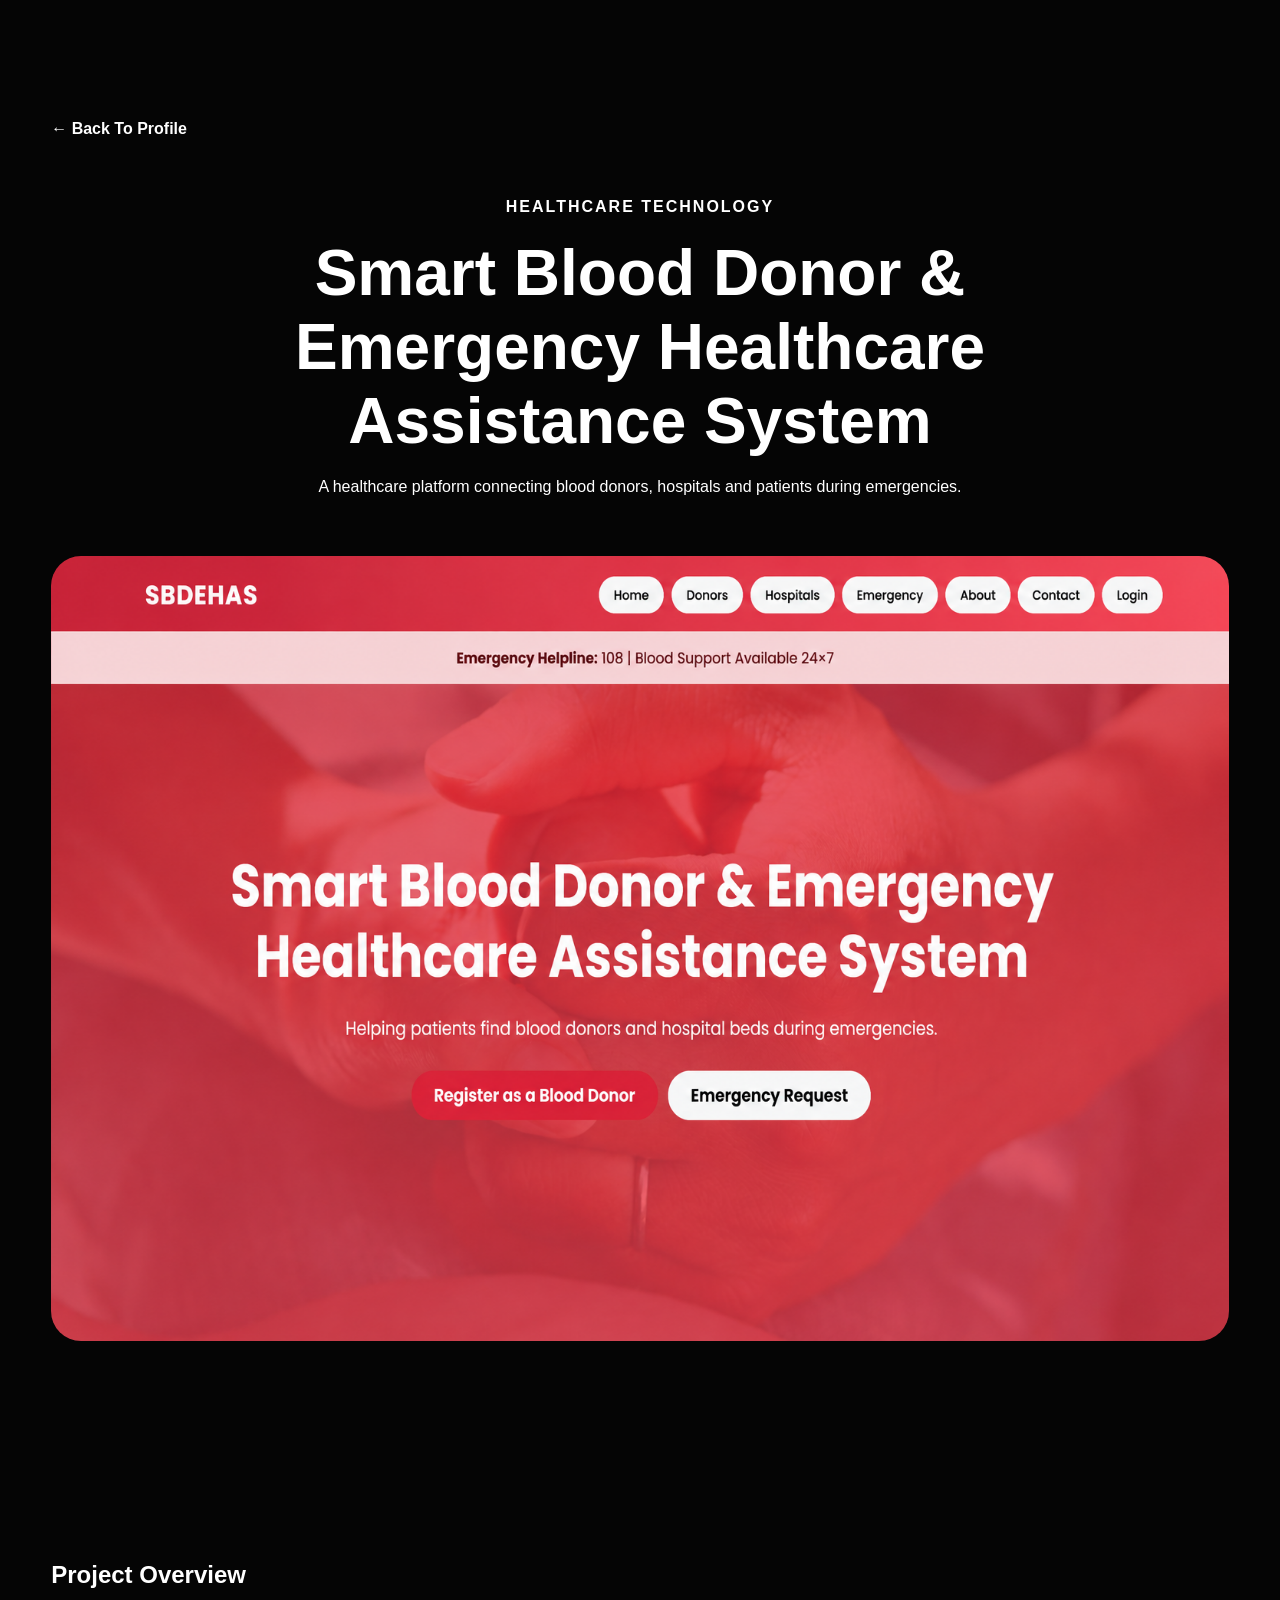
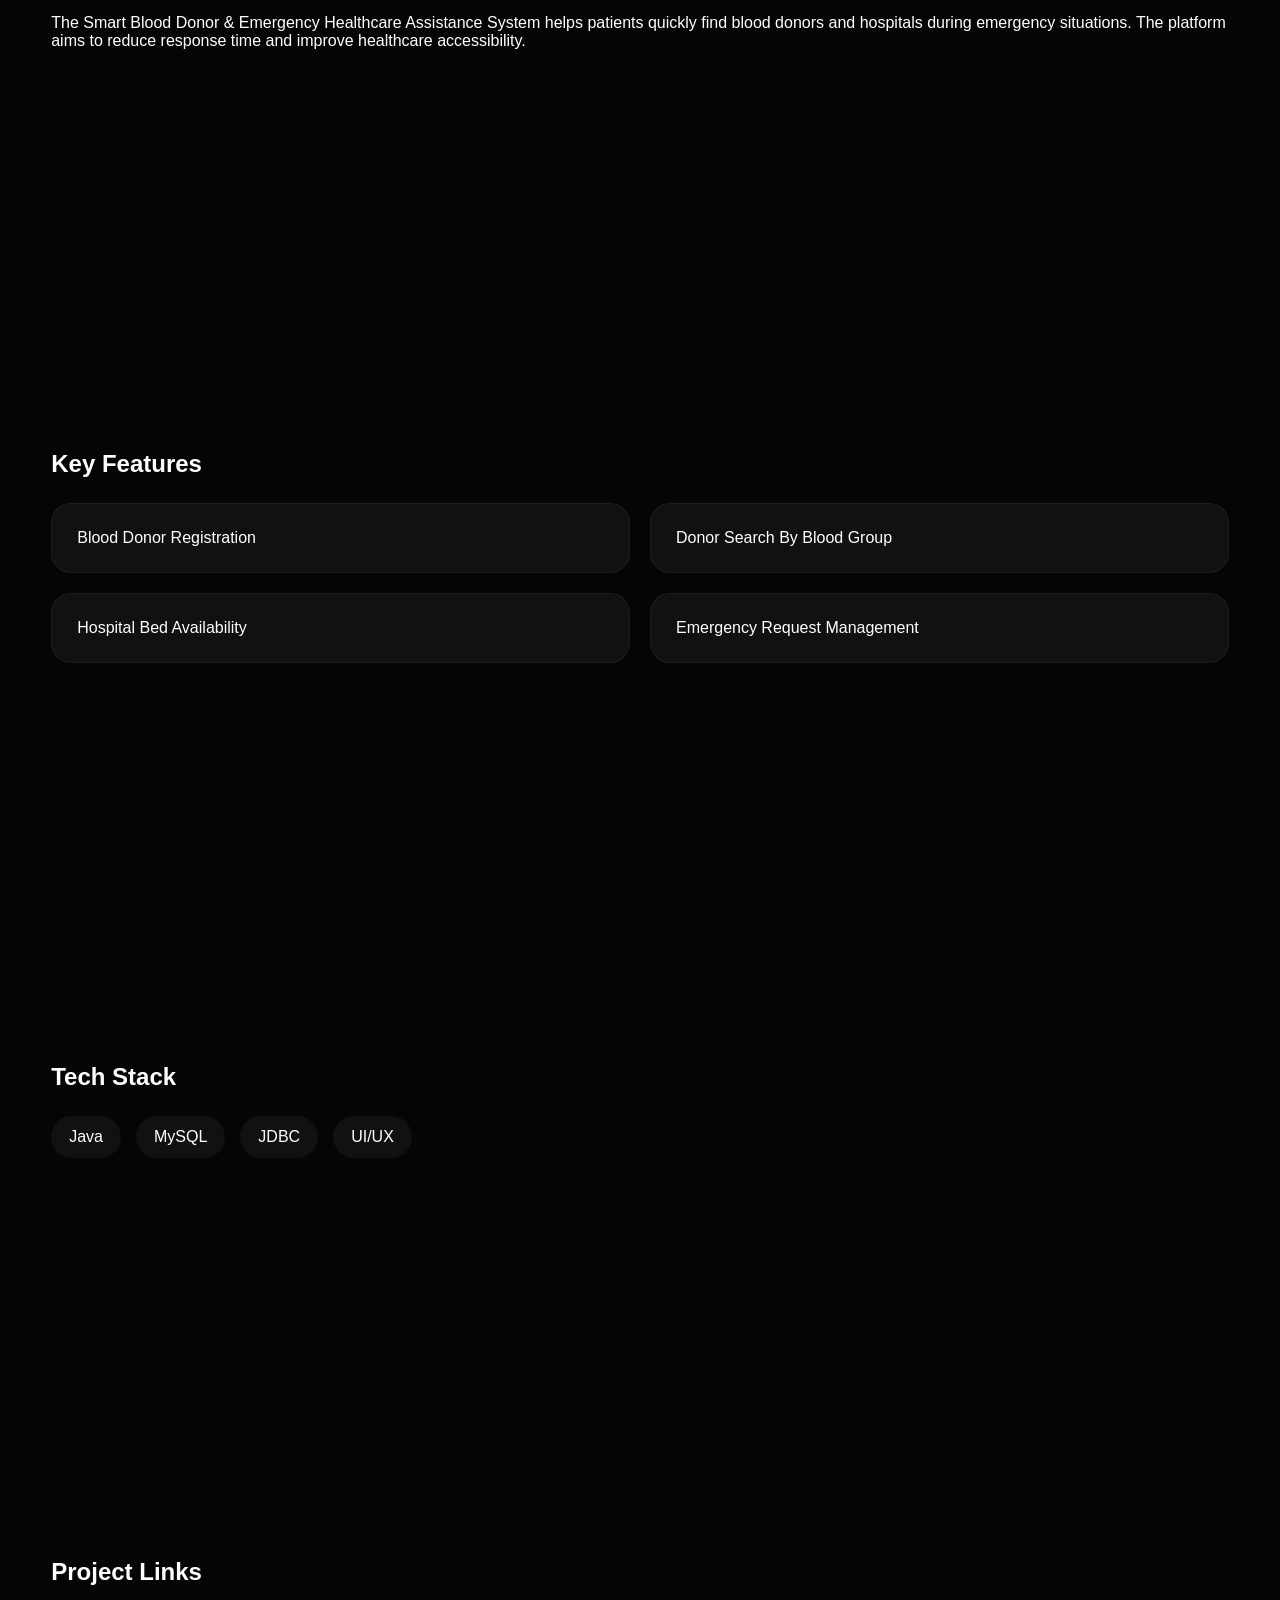
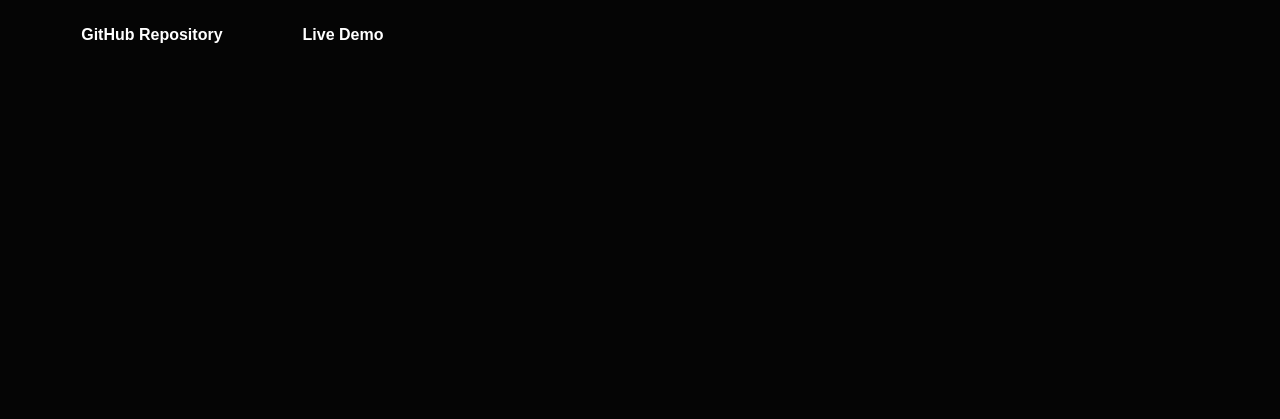
<file: pages/projects/blood-donor.html>
<!DOCTYPE html>
<html lang="en">

<head>

    <meta charset="UTF-8">
    <meta name="viewport" content="width=device-width, initial-scale=1.0">

    <title>
        Smart Blood Donor System | TechBros
    </title>

    <link rel="stylesheet" href="../../css/profile.css">

</head>

<body>

    <section class="project-page">

        <div class="container">

            <a href="../nisarg.html" class="back-btn">
                ← Back To Profile
            </a>

            <div class="project-hero">

                <span class="project-label">
                    HEALTHCARE TECHNOLOGY
                </span>

                <h1>
                    Smart Blood Donor &
                    Emergency Healthcare
                    Assistance System
                </h1>

                <p>
                    A healthcare platform connecting blood donors,
                    hospitals and patients during emergencies.
                </p>

            </div>

            <div class="project-banner">

                <img
                    src="../../assets/images/blood-donor.webp"
                    alt="Blood Donor System">

            </div>

            <div class="project-content">

                <section class="project-section">

                    <h2>Project Overview</h2>

                    <p>
                        The Smart Blood Donor & Emergency Healthcare
                        Assistance System helps patients quickly find
                        blood donors and hospitals during emergency
                        situations. The platform aims to reduce response
                        time and improve healthcare accessibility.
                    </p>

                </section>

                <section class="project-section">

                    <h2>Key Features</h2>

                    <div class="feature-grid">

                        <div class="feature-card">
                            Blood Donor Registration
                        </div>

                        <div class="feature-card">
                            Donor Search By Blood Group
                        </div>

                        <div class="feature-card">
                            Hospital Bed Availability
                        </div>

                        <div class="feature-card">
                            Emergency Request Management
                        </div>

                    </div>

                </section>

                <section class="project-section">

                    <h2>Tech Stack</h2>

                    <div class="tech-stack">

                        <span>Java</span>
                        <span>MySQL</span>
                        <span>JDBC</span>
                        <span>UI/UX</span>

                    </div>

                </section>

                <section class="project-section">

                    <h2>Project Links</h2>

                    <div class="project-buttons">

                        <a href="#">
                            GitHub Repository
                        </a>

                        <a href="#">
                            Live Demo
                        </a>

                    </div>

                </section>

            </div>

        </div>

    </section>

</body>

</html>
</file>
<file: css/profile.css>
*{
    margin:0;
    padding:0;
    box-sizing:border-box;
}

html{
    scroll-behavior:smooth;
}

body{

    background:#050505;

    color:white;

    font-family:
    Inter,
    sans-serif;
}

body::before{
    content:"";

    position:fixed;

    top:-200px;
    left:-200px;

    width:700px;
    height:700px;

    background:
    radial-gradient(
        circle,
        rgba(0,217,255,.08),
        transparent 70%
    );

    filter:blur(120px);

    pointer-events:none;

    z-index:-2;
}

body::after{
    content:"";

    position:fixed;

    bottom:-250px;
    right:-250px;

    width:700px;
    height:700px;

    background:
    radial-gradient(
        circle,
        rgba(124,58,237,.08),
        transparent 70%
    );

    filter:blur(120px);

    pointer-events:none;

    z-index:-2;
}

.scroll-progress{

    position:fixed;

    top:0;
    left:0;

    width:0%;

    height:3px;

    background:#00D9FF;

    z-index:99999;
}

.container{

    width:min(1280px,92%);

    margin:auto;
}

section{

    padding:160px 0;
}

.profile-navbar{

    position:fixed;

    top:0;

    left:0;

    width:100%;

    padding:25px 0;

    background:
    rgba(5,5,5,.6);

    backdrop-filter:blur(30px);

    border-bottom: 1px solid rgba(255,255,255,.05);

    z-index:1000;
}

.profile-navbar .container{

    display:flex;

    justify-content:space-between;

    align-items:center;
}

.logo{

    text-decoration:none;

    color:white;

    font-size:2rem;

    font-weight:800;
}

.logo span{

    color:#00D9FF;
}

.back-btn{

    text-decoration:none;

    color:#00D9FF;
}

.profile-hero{

    min-height:100vh;
    padding-top:120px;

    display:flex;

    align-items:center;

    justify-content:center;

    text-align:center;

    position: relative;
    overflow: hidden;
}

.profile-hero .container{
    position:relative;
    z-index:2;
}

.profile-hero::before{
    content:"";

    position:absolute;

    top: -200px;
    left: 50%;

    transform:translateX(-50%);

    width:600px;
    height:600px;

    border-radius:50%;

    background:
    radial-gradient(
        circle,
        rgba(0,217,255,.08),
        transparent 70%
    );

    top:-200px;
    right:-150px;

    filter:blur(100px);

    z-index:-1;

    pointer-events:none;
}

.profile-image{
    width:220px;
    height:220px;

    margin:0 auto 40px;

    border-radius:50%;
    overflow:hidden;

    position:relative;

    background:linear-gradient(
        135deg,
        #25d0ff,
        #7b4dff
    );

    border:3px solid rgba(0,217,255,.15);

    box-shadow:
    0 0 50px rgba(0,217,255,.18);

    transition:.5s ease;
}

.profile-image img{
    width:100%;
    height:100%;

    object-fit:cover;
    object-position:center top;

    display:block;

    transition:.6s ease;
}

.profile-image:hover{
    transform:translateY(-8px);
    box-shadow:
    0 0 80px rgba(0,217,255,.3);
}

.profile-image:hover img{
    transform:scale(1.05);
}

.profile-image::before{
    content:"";

    position:absolute;

    width:350px;
    height:350px;

    border-radius:50%;

    background:
    radial-gradient(
        circle,
        rgba(0,217,255,.25),
        transparent 70%
    );

    top:50%;
    left:50%;

    transform:
    translate(-50%,-50%);

    filter:blur(40px);

    z-index:-1;
}

.profile-tag{

    display:inline-block;

    margin-bottom:20px;

    padding:10px 18px;

    border-radius:50px;

    background:
    rgba(0,217,255,.1);

    color:#00D9FF;

    font-size:.9rem;

    letter-spacing:2px;

    font-weight:600;
}

.availability-status{
    display:inline-flex;
    align-items:center;
    gap:10px;

    margin:24px 0;

    padding:12px 20px;

    background:rgba(255,255,255,0.04);
    border:1px solid rgba(255,255,255,0.08);

    border-radius:999px;

    font-size:0.95rem;
    font-weight:600;

    color:#fff;

    backdrop-filter:blur(10px);
}

.status-dot{
    width:10px;
    height:10px;
    border-radius:50%;

    animation:pulse 2s infinite;
}

/* AVAILABLE */
.availability-status.available .status-dot{
    background:#22c55e;

    box-shadow:
    0 0 10px #22c55e,
    0 0 20px #22c55e;
}

/* NOT AVAILABLE */
.availability-status.unavailable .status-dot{
    background:#ef4444;

    box-shadow:
    0 0 10px #ef4444,
    0 0 20px #ef4444;
}

@keyframes pulse{
    0%{
        transform:scale(1);
    }

    50%{
        transform:scale(1.25);
    }

    100%{
        transform:scale(1);
    }
}

.profile-hero h1{

    font-size:6.5rem;

    margin-bottom:15px;

    line-height:.95;

    letter-spacing:-3px;

    font-weight:800;
}

.profile-hero h2{

    color:#00D9FF;

    margin-bottom:25px;

    font-size:1.2rem;

    letter-spacing:3px;

    text-transform: uppercase;

    font-weight:600;
}

.profile-hero p{

    max-width:620px;

    margin:auto;

    font-size:1.15rem;

    line-height:1.9;

    color:
    rgba(255,255,255,.75);
}

.hero-buttons{

    margin-top:40px;

    display:flex;

    justify-content:center;

    gap:20px;
}

.hero-buttons a{

    text-decoration:none;

    color:white;

    padding:14px 28px;

    border-radius:50px;

    border:1px solid
    rgba(255,255,255,.1);

    position: relative;
    overflow: hidden;
}

.hero-buttons a::before{

    content:"";

    position:absolute;

    top:0;
    left:-100%;

    width:100%;
    height:100%;

    background:
    linear-gradient(
        90deg,
        transparent,
        rgba(255,255,255,.15),
        transparent
    );

    transition:.6s;
}

.hero-buttons a:hover::before{

    left:100%;
}

.hero-background-text{

    position:absolute;

    top:50%;
    left:50%;

    transform:
    translate(-50%,-50%);

    font-size:18rem;

    font-weight:900;

    letter-spacing:-10px;

    color:white;

    opacity:.06;

    z-index: 0;

    user-select:none;

    pointer-events:none;

    white-space:nowrap;
}

.social-links{

    display:flex;

    justify-content:center;

    gap:20px;

    margin-top:40px;
}

.social-links a{

    color:white;

    text-decoration:none;

    padding:12px 24px;

    border-radius:50px;

    border:1px solid rgba(255,255,255,.1);

    transition:.3s;
}

.social-links a:hover{

    color:#00D9FF;

    border-color:#00D9FF;

    transform:translateY(-3px);
}

.profile-stats{

    display:flex;

    justify-content: center;
    
    align-items: center;

    gap:20px;

    margin-top:60px;

    flex-wrap:wrap;
}

.stat-card{

    min-width:180px;

    padding:24px;

    border:1px solid rgba(255,255,255,.05);

    border-radius:20px;

    background:rgba(255,255,255,.02);

    transition:.4s ease;
}

.stat-card:hover{

    transform:translateY(-8px);

    border-color:rgba(0,217,255,.3);

    box-shadow:0 0 30px rgba(0,217,255,.15);
}

.stat-card h3{

    font-size:2rem;

    font-weight:800;

    color:#00D9FF;

    margin-bottom:8px;
}

.stat-card span{

    color:rgba(255,255,255,.7);

    font-size:.95rem;
}

.section-title{

    max-width: 900px;
    margin:0 auto 100px;

    text-align:center;
    margin-bottom:80px;
    position:relative;
}

.section-title::after{

    content:"";

    position:absolute;

    width:220px;
    height:220px;

    left:50%;
    top:50%;

    transform:
    translate(-50%,-50%);

    background:#00D9FF;

    opacity:.05;

    filter:blur(120px);

    z-index:-1;
}

.section-title span{

    color:#00D9FF;

    font-size:.9rem;

    letter-spacing:4px;

    font-weight:700;
}

.section-title h2{

    margin-top:20px;
    margin-bottom:20px;

    font-size:4rem;
    line-height:1.1;
    letter-spacing:-2px;
}

.about-profile{

    margin-top:80px;

    display:grid;

    grid-template-columns:350px 1fr;

    gap:120px;

    align-items:center;
}

.about-image{

    width:100%;

    height:450px;

    margin-left: 40px;

    border-radius:30px;

    background:
    linear-gradient(
        135deg,
        #00D9FF,
        #7C3AED
    );
}

.about-image img{
    width:100%;
    height:100%;
    object-fit:cover;
    border-radius:30px;

    object-position:top center;

    display:block;

    transition: transform .8s ease;
}

.about-content h3{

    font-size:2.6rem;

    line-height:1.2;

    margin-bottom:30px;
}

.about-content p{

    color:rgba(255,255,255,.75);

    font-size:1.05rem;

    line-height:2;

    margin-bottom:20px;

    margin-right: 20px;
}

.about-highlights{

    margin-top:40px;

    display:flex;

    gap:60px;
}

.about-highlights h4{

    color:#00D9FF;

    font-size:2.2rem;

    margin-bottom:8px;
}

.skills-grid{

    margin-top:80px;

    display:grid;

    grid-template-columns:
    repeat(2,1fr);

    gap:40px;
}

.skill-box{

    background:
    rgba(255,255,255,.03);

    border:
    1px solid rgba(255,255,255,.05);

    backdrop-filter:blur(20px);

    border-radius:30px;

    padding:35px;

    transition:.45s ease;

    position:relative;
}

.skill-box:hover{

    transform:
    translateY(-12px);

    border-color:
    rgba(0,217,255,.35);

    box-shadow: 0 25px 60px rgba(0,217,255,.08);
}

.skill-box h3{

    margin-bottom:20px;

    font-size:1.8rem;
}

.skill-tags{

    display:flex;

    flex-wrap:wrap;

    gap:12px;
}

.skill-tags span{

    padding:12px 20px;

    border-radius:50px;

    background:
    rgba(255,255,255,.04);

    border: 1px solid rgba(255,255,255,.06);

    transition: .3s;

    color:white;

    font-size:.9rem;
}

.skill-tags span:hover{

    color:#00D9FF;

    border-color:
    rgba(0,217,255,.3);

    transform:
    translateY(-2px);
}

.featured-project{

    display:grid;

    grid-template-columns:
    1.2fr .8fr;

    gap:50px;

    margin-top:80px;
    margin-bottom:120px;

    align-items:center;
}

.featured-image{

    height:500px;

    position:relative;

    overflow:hidden;

    border-radius:30px;

    border:
    1px solid rgba(255,255,255,.08);

    background:linear-gradient(
        135deg,
        #00D9FF,
        #7C3AED
    );
}

.featured-image img{

    width:100%;

    height:100%;

    object-fit:cover;

    object-position:top center;

    display:block;

    transition: transform .8s ease;
}

.featured-project:hover .featured-image img{
    transform:scale(1.05);
}

.featured-content span{

    color:#00D9FF;

    letter-spacing:3px;

    font-size:.9rem;

    font-weight:700;
}

.featured-content h3{

    font-size:3rem;

    line-height:1.1;

    margin:20px 0;
}

.featured-content p{

    color:rgba(255,255,255,.7);

    line-height:1.9;

    margin-bottom:30px;
}

.featured-tags{

    display:flex;

    gap:15px;

    flex-wrap:wrap;

    margin-bottom:40px;
}

.featured-tags span{

    padding:12px 20px;

    border-radius:50px;

    background:
    rgba(255,255,255,.04);

    border:
    1px solid rgba(255,255,255,.06);
}

.featured-link{

    display:inline-block;

    color:#00D9FF;

    font-weight:600;

    text-decoration:none;

    transition:.3s;
}

.featured-link:hover{

    transform:
    translateX(8px);
}

.more-projects-header{

    text-align:center;

    max-width:700px;

    margin:100px auto 80px;
}

.more-projects-header span{

    color:#00D9FF;

    font-size:.9rem;

    font-weight:700;

    letter-spacing:4px;

    text-transform:uppercase;
}

.more-projects-header h2{

    font-size:clamp(2.5rem,5vw,4rem);

    margin:15px 0;

    font-weight:800;
}

.more-projects-header p{

    color:rgba(255,255,255,.6);

    line-height:1.8;
}

.profile-projects-grid{

    margin-top:80px;

    display:grid;

    grid-template-columns:
    repeat(2,1fr);

    gap:45px;
}

.profile-project-card{

    position:relative;

    background:rgba(255,255,255,0.03);

    border:1px solid rgba(255,255,255,0.05);

    backdrop-filter:blur(20px);

    border-radius:30px;

    overflow:hidden;

    transition:.45s ease;

    transform-style:preserve-3d;

    perspective:1000px;

    cursor:pointer;
}

.profile-project-card:hover{

    transform:
    translateY(-12px);

    border-color:
    rgba(0,217,255,.35);

    box-shadow: 0 25px 60px rgba(0,217,255,.08);
}

.project-thumb{
    height:400px;

    position:relative;

    overflow:hidden;

    background:linear-gradient(
        135deg,
        #00D9FF,
        #7C3AED
    );
}

.project-thumb img{
    width:100%;

    height:100%;

    object-fit:cover;

    object-position:top center;

    display:block;

    transition: transform .8s ease;
}

.profile-project-card:hover img{

    transform:scale(1.08);
}

.profile-project-card:hover .project-thumb img{
    transform:scale(1.05);
}
.project-info{

    padding:30px;
}

.project-category{

    display:inline-block;

    color:#00D9FF;

    font-size:.85rem;

    font-weight:600;

    letter-spacing:1px;

    text-transform:uppercase;

    margin-bottom:15px;
}

.project-info h3{

    margin-bottom:20px;

    font-size:1.8rem;

    line-height:1.3;
}

.project-info p{

    color:
    rgba(255,255,255,.7);

    line-height:1.8;
}

.project-link{

    display:inline-flex;

    align-items: center;

    gap:8px;

    margin-top:20px;

    color:#00D9FF;

    text-decoration:none;

    font-weight:600;

    transition:.3s;
}

.profile-project-card:hover .project-link{
    gap:16px;
}

.timeline{

    position:relative;

    max-width:1000px;

    margin:80px auto 0;
}

.timeline::before{

    content:"";

    position:absolute;

    left:50%;

    top:0;

    width:2px;

    height:100%;

    background:
    rgba(0,217,255,.3);

    transform:
    translateX(-50%);
}

.timeline-item{

    width:50%;

    position:relative;

    margin-bottom:60px;
}

.timeline-item.left{

    padding-right:50px;
}

.timeline-item.right{

    margin-left:50%;

    padding-left:50px;
}

.timeline-content{

    background:
    rgba(255,255,255,.03);

    border:
    1px solid rgba(255,255,255,.05);

    backdrop-filter:blur(20px);

    border-radius:25px;

    padding:30px;

    transition:.45s ease;

    position: relative;
}

.timeline-content:hover{

    transform:
    translateY(-12px);

    border-color:
    rgba(0,217,255,.35);

    box-shadow: 0 25px 60px rgba(0,217,255,.08);
}

.timeline-content span{

    color:#00D9FF;

    font-weight:700;
}

.timeline-content h3{

    font-size:1.6rem;
    line-height:1.3;
    margin:15px 0;
}

.timeline-content p{

    color:
    rgba(255,255,255,.75);

    line-height:1.8;
}

.timeline-item::before{

    content:"";

    position:absolute;

    width:16px;

    height:16px;

    background:#00D9FF;

    border-radius:50%;

    top:30px;

    box-shadow:
    0 0 20px #00D9FF;
}

.timeline-item.left::before{

    right:-8px;
}

.timeline-item.right::before{

    left:-8px;
}

.resume-section{

    padding:140px 0;
}

.resume-grid{

    display:grid;

    grid-template-columns:
    repeat(2,1fr);

    gap:40px;

    margin-top:60px;
}

.resume-card{

    background:
    rgba(255,255,255,.03);

    border:
    1px solid rgba(255,255,255,.05);

    backdrop-filter:blur(20px);

    border-radius:25px;

    padding:35px;

    transition:.45s ease;

    position:relative;
}

.resume-card:hover{

    transform:
    translateY(-12px);

    border-color:
    rgba(0,217,255,.35);

    box-shadow:
    0 25px 60px
    rgba(0,217,255,.08);
}

.resume-card span{

    color:#00D9FF;

    font-weight:600;
}

.resume-card h3{

    font-size:1.5rem;
    line-height:1.4;
    margin:15px 0;
}

/* Working Page Project */

.project-page{
    background:#050505;
    min-height:100vh;
    padding:120px 0;
}

.back-btn{
    color:var(--accent);
    text-decoration:none;
    font-weight:600;
}

.project-hero{
    text-align:center;
    margin:60px auto;
    max-width:900px;
}

.project-label{
    color:var(--accent);
    letter-spacing:2px;
    font-weight:700;
}

.project-hero h1{
    margin:20px 0;
    font-size:4rem;
}

.project-hero p{
    color:var(--secondary);
    max-width:700px;
    margin:auto;
}

.project-banner{
    margin:60px 0;
}

.project-banner img{
    width:100%;
    border-radius:30px;
    display:block;
}

.project-section{
    margin-bottom:80px;
}

.project-section h2{
    margin-bottom:25px;
}

.feature-grid{
    display:grid;
    grid-template-columns:repeat(2,1fr);
    gap:20px;
}

.feature-card{
    background:#111;
    padding:25px;
    border-radius:20px;
    border:1px solid rgba(255,255,255,.05);
}

.tech-stack{
    display:flex;
    gap:15px;
    flex-wrap:wrap;
}

.tech-stack span{
    background:#111;
    padding:12px 18px;
    border-radius:50px;
}

.project-buttons{
    display:flex;
    gap:20px;
}

.project-buttons a{
    text-decoration:none;
    color:white;
    background:var(--accent);
    padding:15px 30px;
    border-radius:50px;
    font-weight:600;
}

#contact{
    text-align:center;
}

.contact-grid{
    display:grid;
    grid-template-columns:repeat(auto-fit,minmax(280px,1fr));
    gap:40px;
    margin-top:60px;
}

.contact-card{

    display:flex;

    flex-direction:column;

    justify-content:center;

    align-items:flex-start;

    min-height:220px;

    padding:40px;

    text-decoration:none;

    background:
    rgba(255,255,255,.03);

    border:
    1px solid rgba(255,255,255,.05);

    border-radius:30px;

    transition:.4s ease;
}

.contact-card:hover{

    transform:
    translateY(-10px);

    border-color:
    rgba(0,217,255,.35);

    box-shadow:
    0 20px 60px
    rgba(0,217,255,.08);
}

.contact-card h3{

    font-size:1.5rem;

    margin-bottom:15px;

    color:white;
}

.contact-card p{

    color:
    rgba(255,255,255,.65);

    line-height:1.8;
}
.contact-card a{
    color:var(--text-secondary);
    text-decoration:none;
}

.contact-card a:hover{
    color:var(--accent);
}

.contact-label{

    color:#00D9FF;

    font-size:.8rem;

    letter-spacing:3px;

    font-weight:700;

    margin-bottom:15px;
}

.profile-footer{
    margin-top:160px;
    padding:30px 0;
    border-top:1px solid rgba(255,255,255,.05);
    background: rgba(255,255,255,.01);
}

.profile-footer .container{
    display:flex;
    justify-content:space-between;
    align-items:center;
}

.profile-footer p{
    margin:0;
    color:#888;
    font-size:14px;
}

.profile-project-card::before,
.skill-box::before,
.resume-card::before{

    content:"";

    position:absolute;

    inset:0;

    background:
    radial-gradient(
        300px circle at
        var(--x) var(--y),

        rgba(0,217,255,.08),

        transparent 40%
    );

    opacity:0;

    transition:.3s;
}

.contact-card::before,
.timeline-content::before{

    content:"";

    position:absolute;

    inset:0;

    background:
    linear-gradient(
        180deg,
        rgba(255,255,255,.05),
        transparent 30%
    );

    pointer-events:none;
}

.profile-project-card:hover::before,
.skill-box:hover::before,
.resume-card:hover::before{

    opacity:1;
}

.section-divider{

    width:140px;

    height:1px;

    margin:0 auto;

    background:
    linear-gradient(
        90deg,
        transparent,
        rgba(0,217,255,.6),
        transparent
    );
}

.profile-project-card::after,
.skill-box::after,
.resume-card::after{

    content:"";

    position:absolute;

    top:0;
    left:-120%;

    width:80px;
    height:100%;

    background:
    linear-gradient(
        90deg,
        transparent,
        rgba(255,255,255,.05),
        transparent
    );

    transform:skewX(-20deg);

    transition:1s;
}

.profile-project-card:hover::after,
.skill-box:hover::after,
.resume-card:hover::after{

    left:130%;
}
</file>
